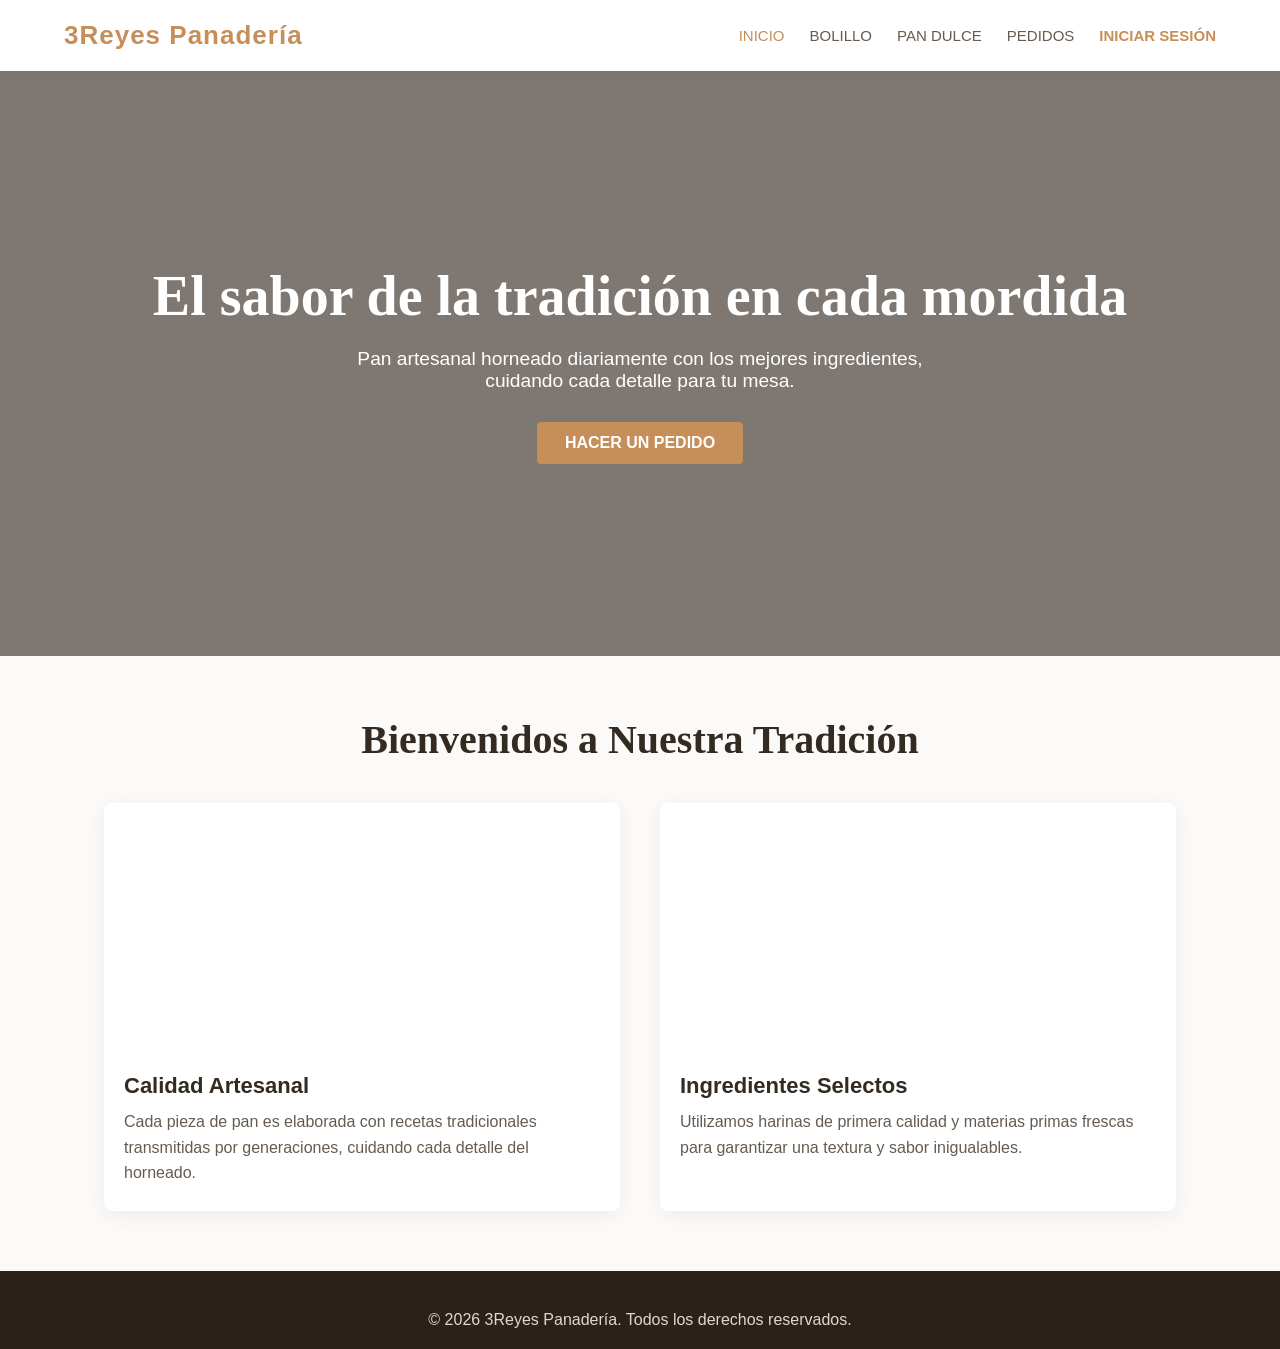
<file: index.html>
<!DOCTYPE html>
<html lang="es">
<head>
    <meta charset="UTF-8">
    <meta name="viewport" content="width=device-width, initial-scale=1.0">
    <title>3Reyes Panadería - Artesanal</title>
    <link rel="stylesheet" href="style.css">
</head>
<body>
    <header class="navbar">
        <div class="logo">3Reyes Panadería</div>
        <nav>
            <ul>
                <li><a href="index.html" class="active">Inicio</a></li>
                <li><a href="bolillo.html">Bolillo</a></li>
                <li><a href="pan-dulce.html">Pan Dulce</a></li>
                <li><a href="pedidos.html">Pedidos</a></li>
                <li><a href="login.html" id="link-cuenta" style="color: #c68e58; font-weight: bold;">Iniciar Sesión</a></li>
            </ul>
        </nav>
    </header>

    <section class="hero" style="background-image: linear-gradient(rgba(42, 33, 24, 0.6), rgba(42, 33, 24, 0.6)), url('https://images.unsplash.com/photo-1509440159596-0249088772ff?q=80&w=1200&auto=format');">
        <div class="hero-content">
            <h1>El sabor de la tradición en cada mordida</h1>
            <p>Pan artesanal horneado diariamente con los mejores ingredientes, cuidando cada detalle para tu mesa.</p>
            <a href="pedidos.html" class="btn">Hacer un pedido</a>
        </div>
    </section>

    <main class="main-content">
        <h2 class="page-title">Bienvenidos a Nuestra Tradición</h2>
        <div class="grid">
            <div class="card">
                <div class="card-img" style="background-image: url('https://tahonajardines.com/wp-content/uploads/Diseno-sin-titulo-3.jpg');"></div>
                <h3>Calidad Artesanal</h3>
                <p>Cada pieza de pan es elaborada con recetas tradicionales transmitidas por generaciones, cuidando cada detalle del horneado.</p>
            </div>
            <div class="card">
                <div class="card-img" style="background-image: url('https://duquesa.com.co/wp-content/uploads/ingredientes-basicos-panaderia.webp');"></div>
                <h3>Ingredientes Selectos</h3>
                <p>Utilizamos harinas de primera calidad y materias primas frescas para garantizar una textura y sabor inigualables.</p>
            </div>
        </div>
    </main>

    <footer>
        <p style="text-align: center;">&copy; 2026 3Reyes Panadería. Todos los derechos reservados.</p>
    </footer>

    <script>
        if(sessionStorage.getItem('logeado') === 'true') {
            document.getElementById('link-cuenta').textContent = "Mi Cuenta (" + sessionStorage.getItem('usuarioActivo') + ")";
            if(sessionStorage.getItem('rol') !== 'cliente') {
                document.getElementById('link-cuenta').href = "panel.html";
            }
        }
    </script>
</body>
</html>
</file>
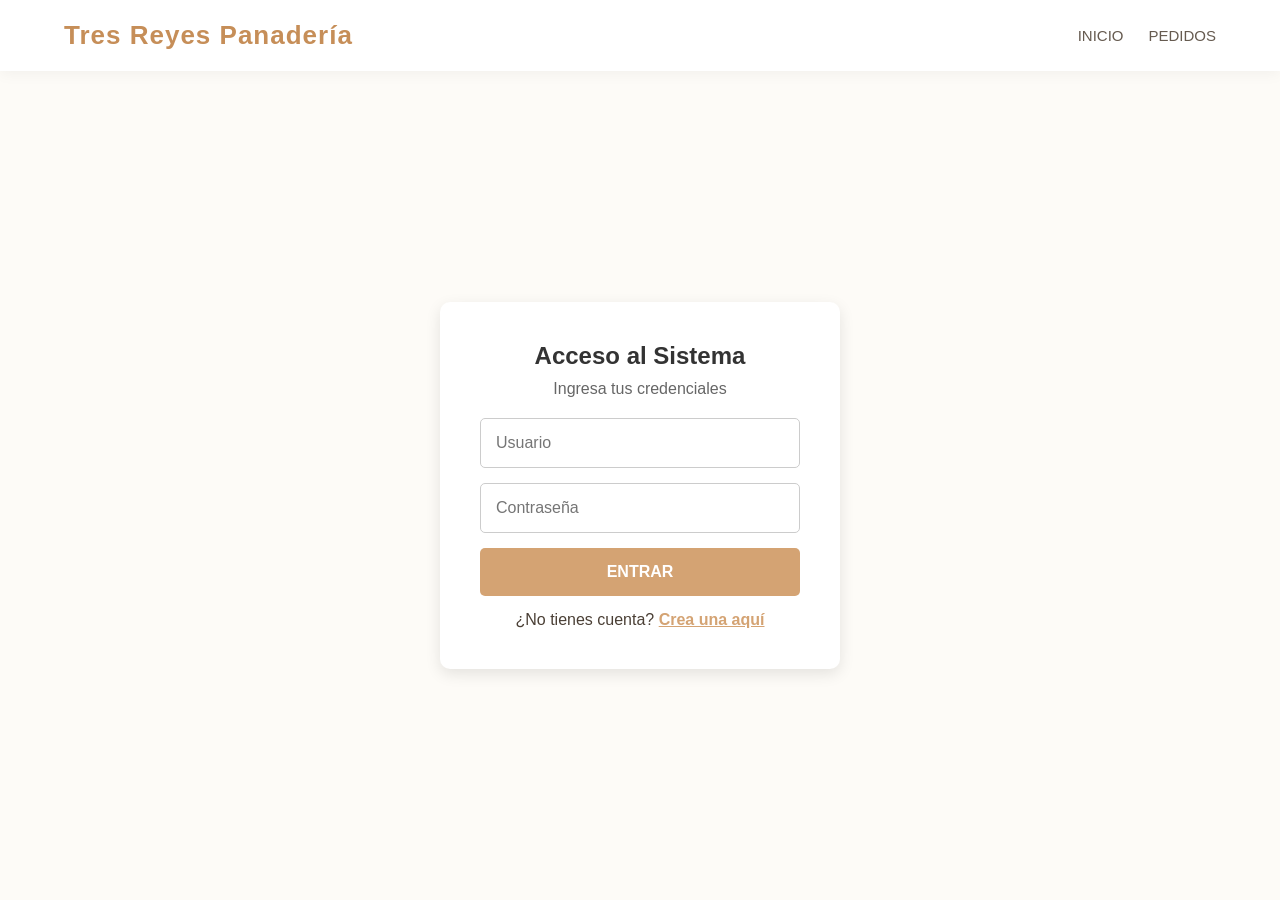
<file: login.html>
<!DOCTYPE html>
<html lang="es">
<head>
    <meta charset="UTF-8">
    <meta name="viewport" content="width=device-width, initial-scale=1.0">
    <title>Iniciar Sesión - Tres Reyes Panadería</title>
    <link rel="stylesheet" href="style.css">
    <style>
        body { display: flex; flex-direction: column; min-height: 100vh; background-color: #fdfbf7; }
        .login-wrapper { display: flex; justify-content: center; align-items: center; flex: 1; padding: 20px; }
        .login-container { max-width: 400px; width: 100%; background: #fff; padding: 40px; border-radius: 10px; box-shadow: 0 5px 15px rgba(0,0,0,0.1); text-align: center; }
        .login-container h2 { margin-bottom: 10px; color: #333; }
        .login-form input { width: 100%; padding: 15px; margin-bottom: 15px; border: 1px solid #ccc; border-radius: 5px; font-size: 16px; box-sizing: border-box; }
        .login-form button { width: 100%; padding: 15px; background-color: #d4a373; color: white; border: none; border-radius: 5px; cursor: pointer; font-size: 16px; font-weight: bold; margin-bottom: 15px; }
        .error-msg, .success-msg { margin-bottom: 15px; display: none; font-size: 14px; font-weight: bold; padding: 10px; border-radius: 5px; }
        .error-msg { background: #f8d7da; color: #721c24; }
        .success-msg { background: #d4edda; color: #155724; }
        .toggle-link { color: #d4a373; cursor: pointer; font-weight: bold; text-decoration: underline; }
    </style>
</head>
<body>
    <header class="navbar">
        <div class="logo">Tres Reyes Panadería</div>
        <nav>
            <ul>
                <li><a href="index.html">Inicio</a></li>
                <li><a href="pedidos.html">Pedidos</a></li>
            </ul>
        </nav>
    </header>

    <div class="login-wrapper">
        <div class="login-container">
            
            <div id="panel-login">
                <h2>Acceso al Sistema</h2>
                <p style="color: #666; margin-bottom: 20px;">Ingresa tus credenciales</p>
                <div id="error-login" class="error-msg">Usuario o contraseña incorrectos</div>
                
                <form id="form-login" class="login-form">
                    <input type="text" id="log-usu" placeholder="Usuario" required>
                    <input type="password" id="log-pas" placeholder="Contraseña" required>
                    <button type="submit">ENTRAR</button>
                    <p>¿No tienes cuenta? <span class="toggle-link" onclick="toggleForms()">Crea una aquí</span></p>
                </form>
            </div>

            <div id="panel-registro" style="display: none;">
                <h2>Nueva Cuenta</h2>
                <p style="color: #666; margin-bottom: 20px;">Regístrate como cliente</p>
                <div id="error-reg" class="error-msg">El usuario ya existe</div>
                <div id="success-reg" class="success-msg">¡Cuenta creada! Ya puedes iniciar sesión.</div>
                
                <form id="form-registro" class="login-form">
                    <input type="text" id="reg-usu" placeholder="Elige un usuario" required>
                    <input type="password" id="reg-pas" placeholder="Crea una contraseña" required>
                    <button type="submit">REGISTRARSE</button>
                    <p>¿Ya tienes cuenta? <span class="toggle-link" onclick="toggleForms()">Inicia sesión</span></p>
                </form>
            </div>

        </div>
    </div>

    <script>
        function toggleForms() {
            let login = document.getElementById('panel-login');
            let reg = document.getElementById('panel-registro');
            if (login.style.display === 'none') {
                login.style.display = 'block';
                reg.style.display = 'none';
            } else {
                login.style.display = 'none';
                reg.style.display = 'block';
            }
        }

        // Registrar cliente
        document.getElementById('form-registro').addEventListener('submit', function(e) {
            e.preventDefault();
            let u = document.getElementById('reg-usu').value.trim();
            let p = document.getElementById('reg-pas').value.trim();
            let db = JSON.parse(localStorage.getItem('usuariosDB')) || [];
            
            if (u.toLowerCase() === 'admin' || u.toLowerCase() === 'repartidor' || db.find(user => user.usuario.toLowerCase() === u.toLowerCase())) {
                document.getElementById('error-reg').style.display = 'block';
                document.getElementById('success-reg').style.display = 'none';
            } else {
                db.push({ usuario: u, password: p, rol: 'cliente' });
                localStorage.setItem('usuariosDB', JSON.stringify(db));
                document.getElementById('error-reg').style.display = 'none';
                document.getElementById('success-reg').style.display = 'block';
                document.getElementById('form-registro').reset();
            }
        });

        // Iniciar Sesión (Blindado)
        document.getElementById('form-login').addEventListener('submit', function(e) {
            e.preventDefault();
            
            // Usamos .trim() para borrar espacios accidentales y .toLowerCase() para ignorar mayúsculas
            let u = document.getElementById('log-usu').value.trim().toLowerCase();
            let p = document.getElementById('log-pas').value.trim();
            
            // Regla infalible para Admin
            if (u === 'admin' && p === '12345') {
                sessionStorage.setItem('logeado', 'true');
                sessionStorage.setItem('rol', 'admin');
                sessionStorage.setItem('usuarioActivo', 'Administrador');
                window.location.href = 'panel.html';
                return;
            }
            
            // Regla infalible para Repartidor
            if (u === 'repartidor' && p === '12345') {
                sessionStorage.setItem('logeado', 'true');
                sessionStorage.setItem('rol', 'repartidor');
                sessionStorage.setItem('usuarioActivo', 'Repartidor');
                window.location.href = 'panel.html';
                return;
            }

            // Búsqueda de clientes normales
            let db = JSON.parse(localStorage.getItem('usuariosDB')) || [];
            let encontrado = db.find(user => user.usuario.toLowerCase() === u && user.password === p);

            if (encontrado) {
                sessionStorage.setItem('logeado', 'true');
                sessionStorage.setItem('rol', encontrado.rol);
                sessionStorage.setItem('usuarioActivo', encontrado.usuario);
                
                if (encontrado.rol === 'admin' || encontrado.rol === 'repartidor') {
                    window.location.href = 'panel.html';
                } else {
                    window.location.href = 'pedidos.html';
                }
            } else {
                document.getElementById('error-login').style.display = 'block';
            }
        });
    </script>
</body>
</html>
</file>
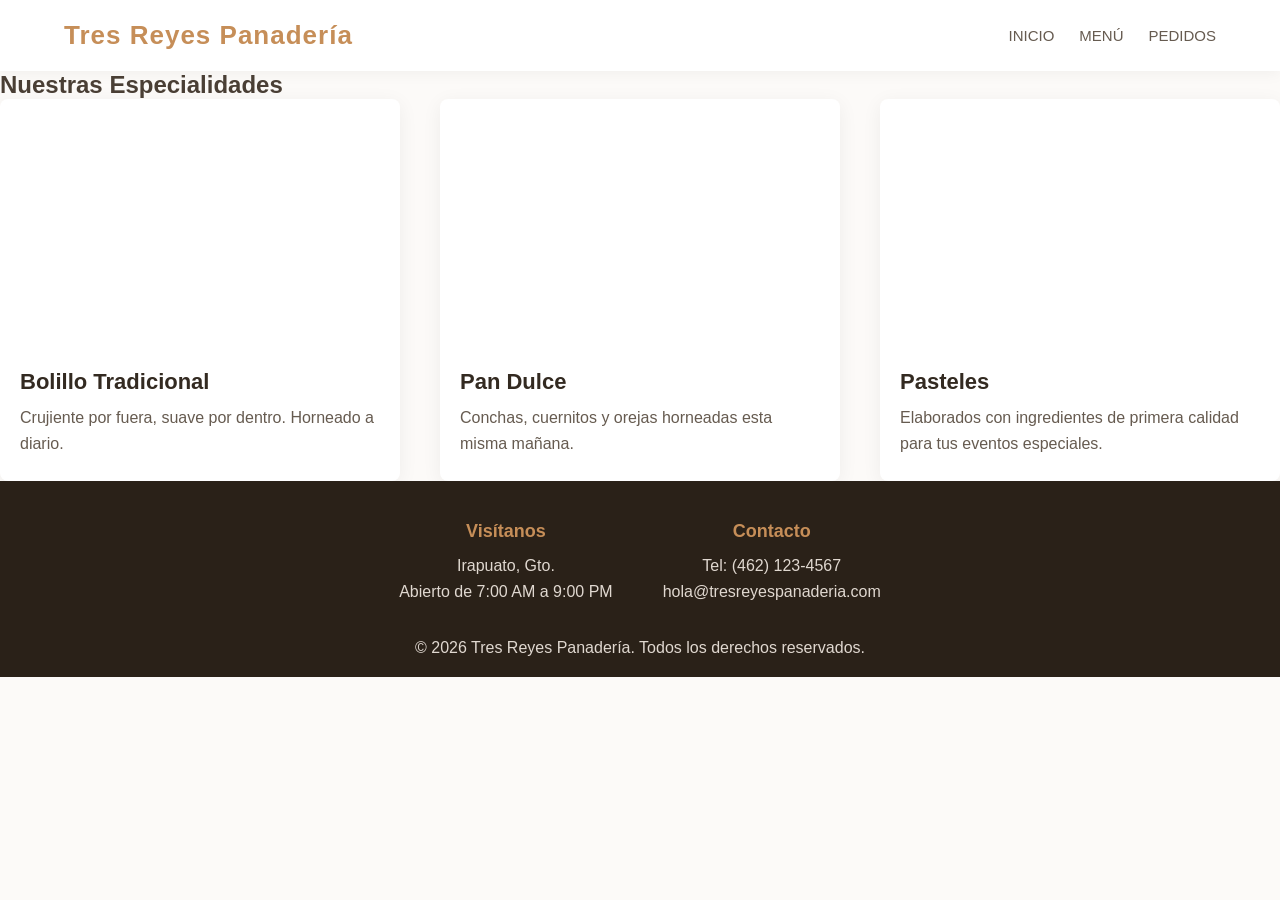
<file: menu.html>
<!DOCTYPE html>
<html lang="es">
<head>
    <meta charset="UTF-8">
    <meta name="viewport" content="width=device-width, initial-scale=1.0">
    <title>Tres Reyes Panadería | Menú</title>
    <link rel="stylesheet" href="style.css">
</head>
<body>
    <header class="navbar">
        <div class="logo">Tres Reyes Panadería</div>
        <nav>
            <ul>
                <li><a href="index.html">Inicio</a></li>
                <li><a href="menu.html">Menú</a></li>
                <li><a href="pedidos.html">Pedidos</a></li>
            </ul>
        </nav>
    </header>

    <section class="menu-section">
        <h2>Nuestras Especialidades</h2>
        <div class="grid">
            <div class="card">
                <div class="card-img" style="background-image: url('https://images.unsplash.com/photo-1509440159596-0249088772ff?w=500&q=80');"></div>
                <h3>Bolillo Tradicional</h3>
                <p>Crujiente por fuera, suave por dentro. Horneado a diario.</p>
            </div>
            <div class="card">
                <div class="card-img" style="background-image: url('https://images.unsplash.com/photo-1558961363-fa8fdf82db35?w=500&q=80');"></div>
                <h3>Pan Dulce</h3>
                <p>Conchas, cuernitos y orejas horneadas esta misma mañana.</p>
            </div>
            <div class="card">
                <div class="card-img" style="background-image: url('https://images.unsplash.com/photo-1621303837174-89787a7d4729?w=500&q=80');"></div>
                <h3>Pasteles</h3>
                <p>Elaborados con ingredientes de primera calidad para tus eventos especiales.</p>
            </div>
        </div>
    </section>

    <footer>
        <div class="footer-content">
            <div class="footer-info">
                <h4>Visítanos</h4>
                <p>Irapuato, Gto.</p>
                <p>Abierto de 7:00 AM a 9:00 PM</p>
            </div>
            <div class="footer-info">
                <h4>Contacto</h4>
                <p>Tel: (462) 123-4567</p>
                <p>hola@tresreyespanaderia.com</p>
            </div>
        </div>
        <div class="footer-bottom">
            <p>&copy; 2026 Tres Reyes Panadería. Todos los derechos reservados.</p>
        </div>
    </footer>
</body>
</html>
</file>
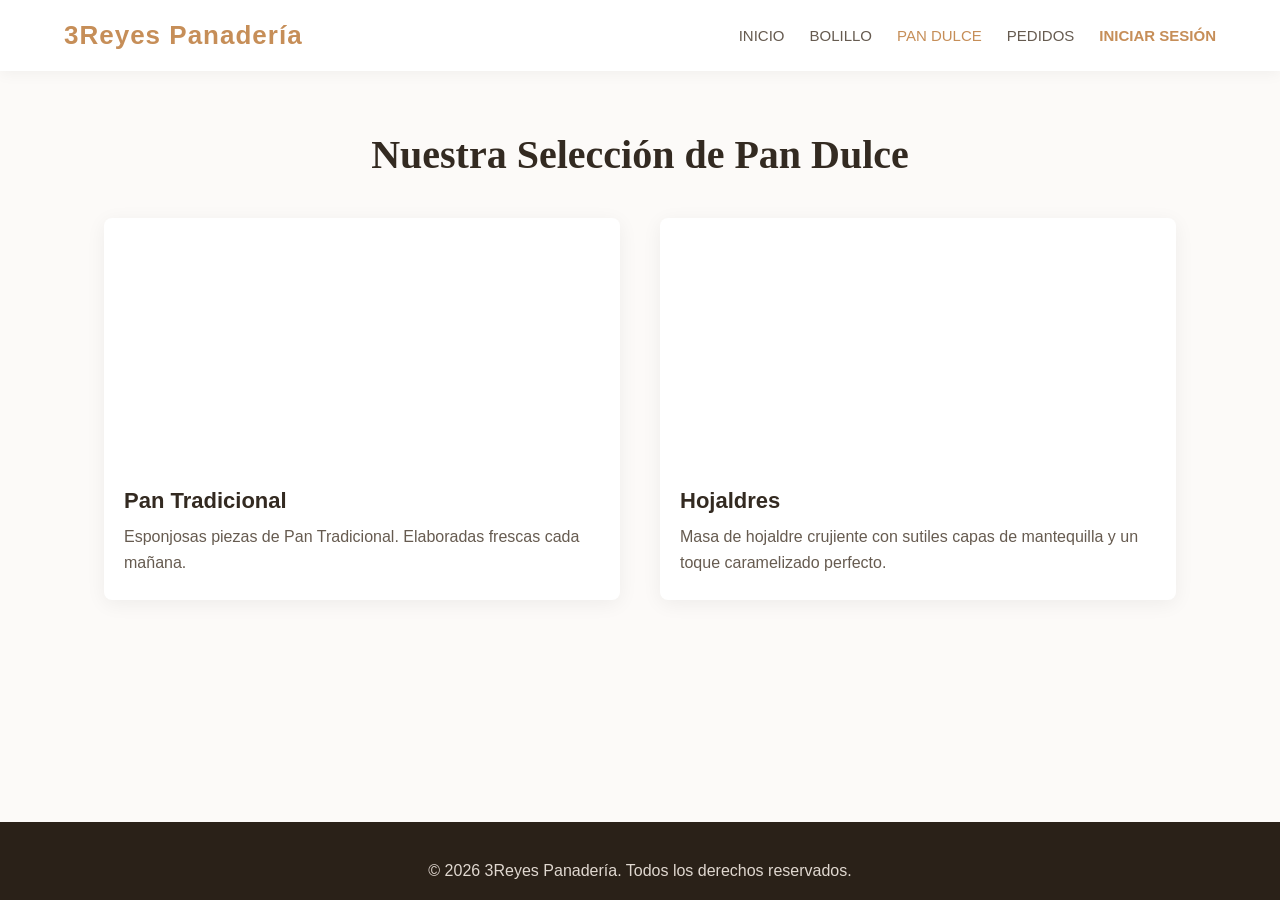
<file: pan-dulce.html>
<!DOCTYPE html>
<html lang="es">
<head>
    <meta charset="UTF-8">
    <meta name="viewport" content="width=device-width, initial-scale=1.0">
    <title>Pan Dulce - 3Reyes Panadería</title>
    <link rel="stylesheet" href="style.css">
</head>
<body>
    <header class="navbar">
        <div class="logo">3Reyes Panadería</div>
        <nav>
            <ul>
                <li><a href="index.html">Inicio</a></li>
                <li><a href="bolillo.html">Bolillo</a></li>
                <li><a href="pan-dulce.html" class="active">Pan Dulce</a></li>
                <li><a href="pedidos.html">Pedidos</a></li>
                <li><a href="login.html" style="color: #c68e58; font-weight: bold;">Iniciar Sesión</a></li>
            </ul>
        </nav>
    </header>

    <main class="main-content">
        <h2 class="page-title">Nuestra Selección de Pan Dulce</h2>
        <div class="grid">
            <div class="card">
                <div class="card-img" style="background-image: url('https://media.istockphoto.com/id/1343097232/es/foto/primer-plano-tradicional-de-pan-dulce-mexicano.jpg?s=612x612&w=0&k=20&c=mbFmygmJZ2DTotGirAETHENQynUC2ErSRdTEDEsOAbU=');"></div>
                <h3>Pan Tradicional</h3>
                <p>Esponjosas piezas de Pan Tradicional. Elaboradas frescas cada mañana.</p>
            </div>
            <div class="card">
                <div class="card-img" style="background-image: url('https://blogs.unitec.mx/hubfs/Imported_Blog_Media/receta-de-pan-danes-origen-secretos-1.jpg');"></div>
                <h3>Hojaldres</h3>
                <p>Masa de hojaldre crujiente con sutiles capas de mantequilla y un toque caramelizado perfecto.</p>
            </div>
        </div>
    </main>

    <footer>
        <p style="text-align: center;">&copy; 2026 3Reyes Panadería. Todos los derechos reservados.</p>
    </footer>
</body>
</html>
</file>
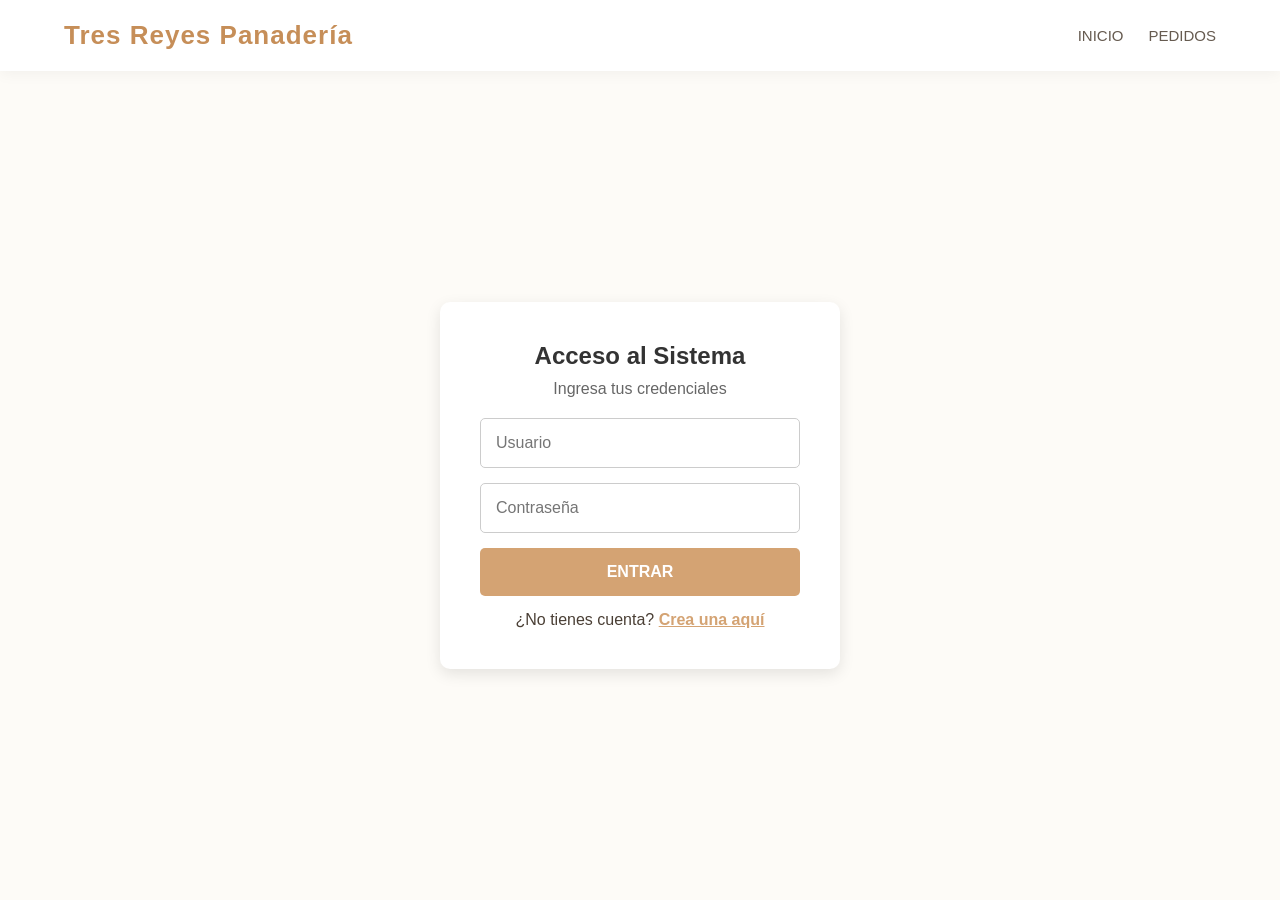
<file: panel.html>
<!DOCTYPE html>
<html lang="es">
<head>
    <meta charset="UTF-8">
    <meta name="viewport" content="width=device-width, initial-scale=1.0">
    <title>Panel de Administración - Tres Reyes Panadería</title>
    <link rel="stylesheet" href="style.css">
    <style>
        .admin-table { width: 100%; border-collapse: collapse; margin-top: 20px; }
        .admin-table th, .admin-table td { padding: 12px; text-align: left; border-bottom: 1px solid #e0d8d0; }
        .admin-table th { background-color: #fdfbf7; color: #d4a373; font-weight: bold; }
        .status-badge { padding: 6px 12px; border-radius: 20px; font-size: 13px; font-weight: bold; display: inline-block; }
        .status-pending { background-color: #fff3cd; color: #856404; }
        .status-verified { background-color: #d1ecf1; color: #0c5460; }
        .status-delivered { background-color: #d4edda; color: #155724; }
        .badge-pago { background: #f8f9fa; border: 1px solid #ccc; padding: 4px 8px; border-radius: 4px; font-size: 13px; font-weight: 500; }
        .action-buttons button { padding: 6px 12px; border: none; border-radius: 4px; cursor: pointer; font-size: 13px; margin-right: 5px; color: white; font-weight: bold; }
        .btn-verify { background-color: #17a2b8; }
        .btn-deliver { background-color: #28a745; }
        .btn-delete { background-color: #dc3545; }
        .btn-rol { background-color: #d4a373; padding: 5px 10px; border: none; color: white; border-radius: 4px; cursor: pointer; font-weight: bold;}
        .seccion-admin { background: white; padding: 25px; border-radius: 10px; box-shadow: 0 4px 10px rgba(0,0,0,0.05); margin-top: 30px; }
    </style>
    <script>
        if(sessionStorage.getItem('logeado') !== 'true' || sessionStorage.getItem('rol') === 'cliente') {
            window.location.href = 'login.html';
        }
    </script>
</head>
<body>
    <header class="navbar">
        <div class="logo" id="titulo-panel">Tres Reyes - Panel</div>
        <nav>
            <ul>
                <li><a href="index.html">Ir a la Tienda</a></li>
                <li><a href="panel.html" class="active">Pedidos</a></li>
                <li><a href="#" id="btn-cerrar-sesion" style="color: #dc3545; font-weight: bold;">Cerrar Sesión</a></li>
            </ul>
        </nav>
    </header>

    <main class="main-content">
        <h2 class="page-title">Pedidos Activos</h2>
        <div style="overflow-x: auto; max-width: 1200px; margin: 0 auto; background: white; padding: 20px; border-radius: 10px; box-shadow: 0 4px 10px rgba(0,0,0,0.05);">
            <table class="admin-table">
                <thead>
                    <tr>
                        <th>Fecha/Hora</th>
                        <th>Cliente</th>
                        <th>Dirección / Google Maps</th>
                        <th>Contacto Ref.</th>
                        <th>Pedido</th>
                        <th>Método de Pago / Validación</th>
                        <th>Estado actual</th>
                        <th>Acciones</th>
                    </tr>
                </thead>
                <tbody id="tabla-cuerpo">
                </tbody>
            </table>
        </div>

        <div id="panel-roles" class="seccion-admin" style="display: none; max-width: 1200px; margin: 40px auto 0;">
            <h3 style="font-size: 22px; color: #333; margin-bottom: 15px;">Gestión de Personal y Roles</h3>
            <table class="admin-table">
                <thead>
                    <tr>
                        <th>Nombre de Usuario</th>
                        <th>Rol Asignado</th>
                        <th>Cambiar Rango</th>
                    </tr>
                </thead>
                <tbody id="tabla-usuarios">
                </tbody>
            </table>
        </div>
    </main>

    <script>
        let rolUsuario = sessionStorage.getItem('rol');
        
        if (rolUsuario === 'repartidor') {
            document.getElementById('titulo-panel').innerText = 'Tres Reyes - Modo Repartidor';
        }

        document.getElementById('btn-cerrar-sesion').addEventListener('click', function() {
            sessionStorage.removeItem('logeado');
            sessionStorage.removeItem('rol');
            sessionStorage.removeItem('usuarioActivo');
            window.location.href = 'index.html';
        });

        function cargarPedidos() {
            let pedidos = JSON.parse(localStorage.getItem('pedidos')) || [];
            let cuerpo = document.getElementById('tabla-cuerpo');
            cuerpo.innerHTML = '';
            
            if (pedidos.length === 0) {
                cuerpo.innerHTML = '<tr><td colspan="8" style="text-align:center; padding:20px; color:#999;">No hay transacciones registradas.</td></tr>';
                return;
            }
            
            pedidos.reverse().forEach(function(pedido) {
                let tr = document.createElement('tr');
                let claseEstado = '';
                if(pedido.estado === 'Pendiente') claseEstado = 'status-pending';
                if(pedido.estado === 'Pago Verificado') claseEstado = 'status-verified';
                if(pedido.estado === 'Entregado') claseEstado = 'status-delivered';

                let botonesAccion = '';
                
                if (rolUsuario === 'admin') {
                    botonesAccion = `
                        <button class="btn-verify" onclick="cambiarEstado(${pedido.id}, 'Pago Verificado')">Verificar Pago</button>
                        <button class="btn-deliver" onclick="cambiarEstado(${pedido.id}, 'Entregado')">Entregado</button>
                        <button class="btn-delete" onclick="eliminarPedido(${pedido.id})">Eliminar</button>
                    `;
                } else if (rolUsuario === 'repartidor') {
                    botonesAccion = `
                        <button class="btn-deliver" onclick="cambiarEstado(${pedido.id}, 'Entregado')">Marcar Entregado</button>
                    `;
                }

                tr.innerHTML = `
                    <td>${pedido.fecha}</td>
                    <td><strong>${pedido.nombre}</strong></td>
                    <td>${pedido.direccion}</td>
                    <td>${pedido.referencia}</td>
                    <td><strong>${pedido.producto}</strong><br><small>${pedido.detalles}</small></td>
                    <td><span class="badge-pago">${pedido.pago}</span></td>
                    <td><span class="status-badge ${claseEstado}">${pedido.estado}</span></td>
                    <td class="action-buttons">${botonesAccion}</td>
                `;
                cuerpo.appendChild(tr);
            });
        }

        function cargarUsuarios() {
            if (rolUsuario !== 'admin') return;
            document.getElementById('panel-roles').style.display = "block";
            
            let usuarios = JSON.parse(localStorage.getItem('usuariosDB')) || [];
            let cuerpo = document.getElementById('tabla-usuarios');
            cuerpo.innerHTML = '';

            usuarios.forEach(function(u) {
                if(u.usuario === 'admin') return; // El administrador principal es fijo
                let tr = document.createElement('tr');
                tr.innerHTML = `
                    <td><strong>${u.usuario}</strong></td>
                    <td><span class="badge-pago" style="color: #d4a373;">${u.rol.toUpperCase()}</span></td>
                    <td>
                        <select id="sel-${u.usuario}" style="padding:5px; border-radius:4px; border:1px solid #ccc;">
                            <option value="cliente" ${u.rol==='cliente'?'selected':''}>Cliente</option>
                            <option value="repartidor" ${u.rol==='repartidor'?'selected':''}>Repartidor</option>
                            <option value="admin" ${u.rol==='admin'?'selected':''}>Administrador</option>
                        </select>
                        <button class="btn-rol" onclick="modificarRol('${u.usuario}')">Guardar</button>
                    </td>
                `;
                cuerpo.appendChild(tr);
            });
        }

        function modificarRol(user) {
            let nuevoRol = document.getElementById('sel-' + user).value;
            let usuarios = JSON.parse(localStorage.getItem('usuariosDB')) || [];
            usuarios = usuarios.map(u => { if(u.usuario === user) u.rol = nuevoRol; return u; });
            localStorage.setItem('usuariosDB', JSON.stringify(usuarios));
            alert('El rol de ' + user + ' ha sido cambiado a ' + nuevoRol);
            cargarUsuarios();
        }

        function cambiarEstado(id, nuevoEstado) {
            let pedidos = JSON.parse(localStorage.getItem('pedidos')) || [];
            pedidos = pedidos.map(function(pedido) {
                if (pedido.id === id) { pedido.estado = nuevoEstado; }
                return pedido;
            });
            localStorage.setItem('pedidos', JSON.stringify(pedidos));
            cargarPedidos();
        }

        function eliminarPedido(id) {
            if(confirm('¿Seguro que deseas eliminar este registro?')) {
                let pedidos = JSON.parse(localStorage.getItem('pedidos')) || [];
                pedidos = pedidos.filter(p => p.id !== id);
                localStorage.setItem('pedidos', JSON.stringify(pedidos));
                cargarPedidos();
            }
        }

        window.onload = function() {
            cargarPedidos();
            cargarUsuarios();
        };
        setInterval(cargarPedidos, 5000);
    </script>
</body>
</html>
</file>
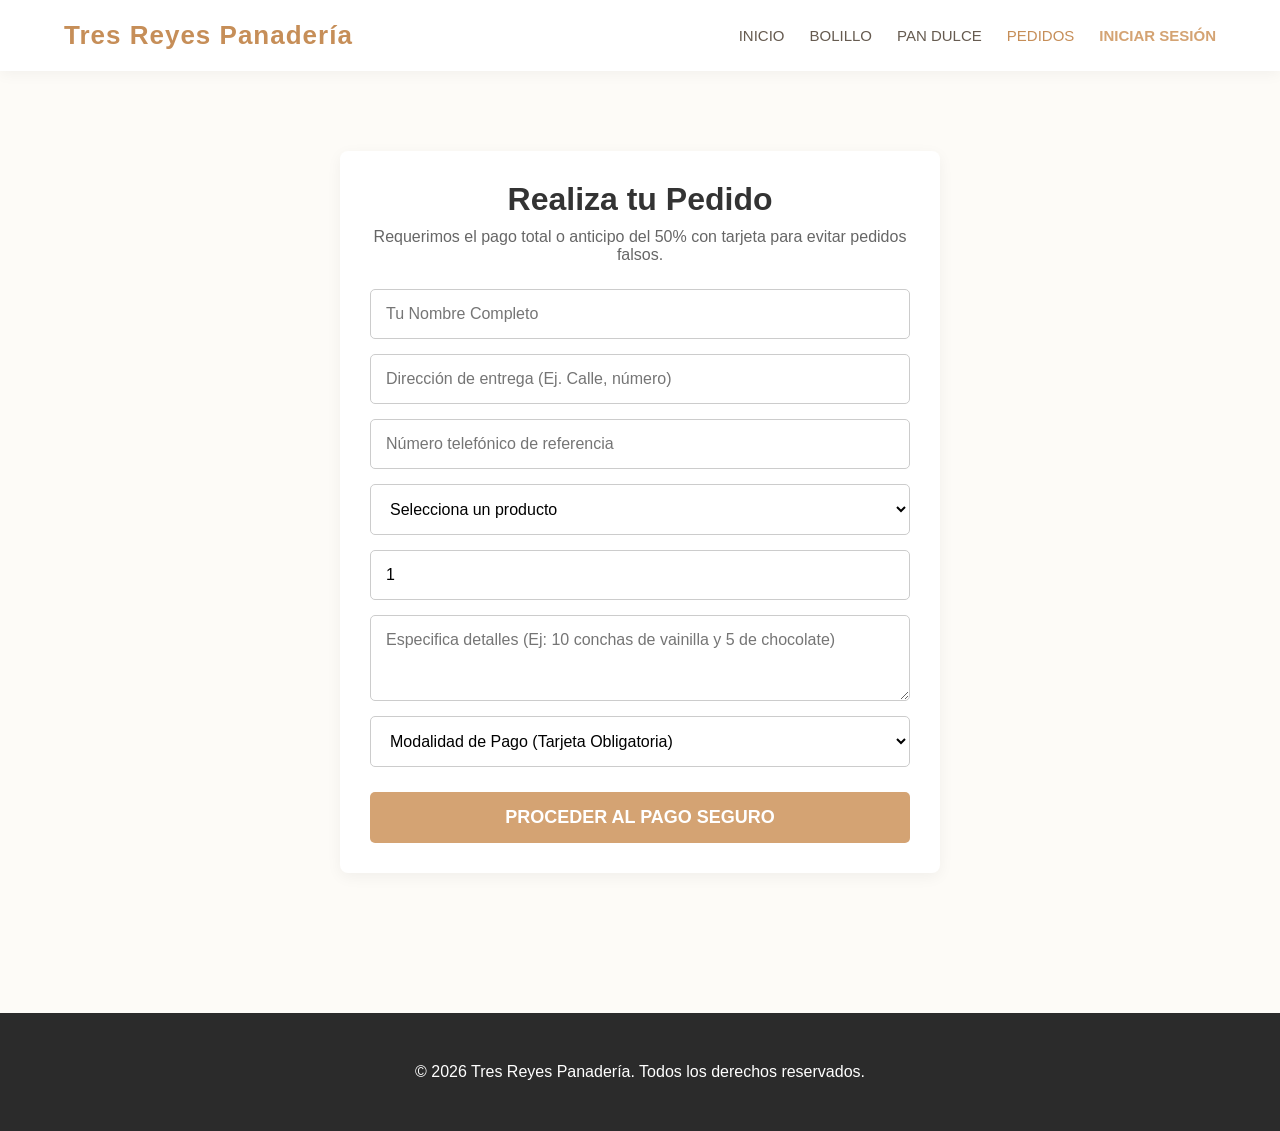
<file: pedidos.html>
<!DOCTYPE html>
<html lang="es">
<head>
    <meta charset="UTF-8">
    <meta name="viewport" content="width=device-width, initial-scale=1.0">
    <title>Realizar Pedido - Tres Reyes Panadería</title>
    <link rel="stylesheet" href="style.css">
    <style>
        .contenedor-seguro {
            max-width: 600px;
            margin: 40px auto;
            padding: 30px;
            background: #fff;
            border-radius: 8px;
            box-shadow: 0 4px 15px rgba(0,0,0,0.05);
            text-align: left;
        }
        .formulario-columna {
            display: flex;
            flex-direction: column;
            gap: 15px;
            width: 100%;
        }
        .formulario-columna input, 
        .formulario-columna select, 
        .formulario-columna textarea {
            width: 100%;
            padding: 15px;
            border: 1px solid #ccc;
            border-radius: 5px;
            font-size: 16px;
            box-sizing: border-box;
            font-family: inherit;
        }
        .formulario-columna input:focus, 
        .formulario-columna select:focus, 
        .formulario-columna textarea:focus {
            outline: none;
            border-color: #d4a373;
        }
        .caja-cobro {
            display: none; 
            background-color: #fdfbf7; 
            border: 2px dashed #d4a373; 
            padding: 20px; 
            border-radius: 5px; 
            margin-bottom: 15px;
        }
        .btn-pagar {
            width: 100%; 
            padding: 15px; 
            background-color: #d4a373; 
            color: white; 
            border: none; 
            border-radius: 5px; 
            cursor: pointer; 
            font-size: 18px; 
            font-weight: bold; 
            margin-top: 10px;
        }
    </style>
</head>
<body style="background-color: #fdfbf7;">
    <header class="navbar">
        <div class="logo">Tres Reyes Panadería</div>
        <nav>
            <ul>
                <li><a href="index.html">Inicio</a></li>
                <li><a href="bolillo.html">Bolillo</a></li>
                <li><a href="pan-dulce.html">Pan Dulce</a></li>
                <li><a href="pedidos.html" class="active">Pedidos</a></li>
                <li><a href="login.html" id="nav-login" style="color: #d4a373; font-weight: bold;">Iniciar Sesión</a></li>
            </ul>
        </nav>
    </header>

    <main class="main-content" style="text-align: center; padding-top: 40px;">
        <div class="contenedor-seguro">
            <h2 style="font-size: 32px; color: #333; margin-bottom: 10px; text-align: center;">Realiza tu Pedido</h2>
            <p style="color: #666; margin-bottom: 25px; text-align: center; font-size: 16px;">Requerimos el pago total o anticipo del 50% con tarjeta para evitar pedidos falsos.</p>
            
            <div id="mensaje-exito" style="display: none; background-color: #d4edda; color: #155724; padding: 15px; border-radius: 5px; margin-bottom: 20px; font-weight: bold; text-align: center;">
                ¡Pago con tarjeta procesado con éxito! Tu orden ha sido registrada.
            </div>

            <form id="form-pedido" class="formulario-columna">
                <input type="text" id="nombre" placeholder="Tu Nombre Completo" required>
                <input type="text" id="direccion" placeholder="Dirección de entrega (Ej. Calle, número)" required>
                <input type="tel" id="referencia" placeholder="Número telefónico de referencia" required>
                
                <select id="producto" required onchange="calcularPrecios()" style="background-color: white;">
                    <option value="" disabled selected>Selecciona un producto</option>
                    <option value="5">Bolillo Tradicional / Teleras ($5.00 c/u)</option>
                    <option value="15">Pan Dulce Variado ($15.00 c/u)</option>
                    <option value="150">Surtido Combinado Familiar ($150.00)</option>
                </select>

                <input type="number" id="cantidad" placeholder="Cantidad de piezas/paquetes" min="1" value="1" required onchange="calcularPrecios()">
                
                <textarea id="detalles" placeholder="Especifica detalles (Ej: 10 conchas de vainilla y 5 de chocolate)" rows="3" required style="resize: vertical;"></textarea>
                
                <select id="modalidad-pago" required onchange="calcularPrecios()" style="background-color: white;">
                    <option value="" disabled selected>Modalidad de Pago (Tarjeta Obligatoria)</option>
                    <option value="100">Pago Total del Pedido (100% con Tarjeta)</option>
                    <option value="50">Anticipo de Seguridad (50% con Tarjeta / 50% al Recibir)</option>
                </select>

                <div id="caja-cobro" class="caja-cobro">
                    <div style="margin-bottom: 5px; font-size: 16px; color:#333;">Total de la Orden: $<span id="txt-total">0.00</span> MXN</div>
                    <div id="txt-nota-entrega" style="font-size: 14px; color: #666; font-style: italic; margin-bottom: 10px;"></div>
                    <div style="font-size: 16px; color:#333;">Monto a cobrar en tarjeta hoy:<br><strong style="color: #d4a373; font-size: 24px;">$<span id="txt-cargar">0.00</span> MXN</strong></div>
                </div>
                
                <button type="submit" class="btn-pagar">PROCEDER AL PAGO SEGURO</button>
            </form>
        </div>
    </main>

    <footer style="background-color: #2b2b2b; color: #fff; padding: 50px; text-align: center; margin-top: 40px;">
        <p>&copy; 2026 Tres Reyes Panadería. Todos los derechos reservados.</p>
    </footer>

    <script>
        let usuarioActivo = sessionStorage.getItem('usuarioActivo');
        if (sessionStorage.getItem('logeado') === 'true') {
            document.getElementById('nav-login').innerText = "Mi Cuenta (" + usuarioActivo + ")";
            if (sessionStorage.getItem('rol') !== 'cliente') {
                document.getElementById('nav-login').href = "panel.html";
            }
        }

        function calcularPrecios() {
            let precioUnidad = parseFloat(document.getElementById('producto').value);
            let cantidad = parseInt(document.getElementById('cantidad').value) || 1;
            let modalidad = document.getElementById('modalidad-pago').value;
            
            if (!isNaN(precioUnidad) && modalidad) {
                let total = precioUnidad * cantidad;
                let cargar = total;
                let nota = "Liquidado por completo de manera digital.";

                if (modalidad === "50") {
                    cargar = total / 2;
                    nota = "Deberás pagar los restantes $" + cargar.toFixed(2) + " MXN en efectivo al recibir tu pan.";
                }

                document.getElementById('caja-cobro').style.display = "block";
                document.getElementById('txt-total').innerText = total.toFixed(2);
                document.getElementById('txt-cargar').innerText = cargar.toFixed(2);
                document.getElementById('txt-nota-entrega').innerText = nota;
            }
        }

        document.getElementById('form-pedido').addEventListener('submit', function(e) {
            e.preventDefault();
            let selectProd = document.getElementById('producto');
            let productoTexto = selectProd.options[selectProd.selectedIndex].text.split(' ($')[0];
            let cantidad = document.getElementById('cantidad').value;
            let modPago = document.getElementById('modalidad-pago').value === "100" ? "Tarjeta (100% Pagado)" : "Tarjeta (50% Anticipo)";

            let nuevoPedido = {
                id: Date.now(),
                fecha: new Date().toLocaleString(),
                nombre: document.getElementById('nombre').value,
                direccion: document.getElementById('direccion').value,
                referencia: document.getElementById('referencia').value,
                producto: cantidad + "x " + productoTexto,
                detalles: document.getElementById('detalles').value,
                pago: modPago,
                estado: 'Pago Verificado'
            };
            
            let listaPedidos = JSON.parse(localStorage.getItem('pedidos')) || [];
            listaPedidos.push(nuevoPedido);
            localStorage.setItem('pedidos', JSON.stringify(listaPedidos));
            
            document.getElementById('form-pedido').reset();
            document.getElementById('caja-cobro').style.display = "none";
            document.getElementById('mensaje-exito').style.display = 'block';
            setTimeout(() => { document.getElementById('mensaje-exito').style.display = 'none'; }, 5000);
        });
    </script>
</body>
</html>
</file>
<file: style.css>
* {
    margin: 0;
    padding: 0;
    box-sizing: border-box;
    font-family: 'Helvetica Neue', Helvetica, Arial, sans-serif;
}

body {
    background-color: #fcfaf8; /* Color crema muy claro y elegante */
    color: #4a3f35;
    display: flex;
    flex-direction: column;
    min-height: 100vh;
}

/* --- Navegación --- */
.navbar {
    display: flex;
    justify-content: space-between;
    align-items: center;
    padding: 20px 5%;
    background-color: #ffffff;
    box-shadow: 0 2px 15px rgba(0,0,0,0.05);
    position: sticky;
    top: 0;
    z-index: 100;
}

.logo {
    font-size: 26px;
    font-weight: 700;
    color: #c68e58; /* Tono caramelo/pan horneado */
    letter-spacing: 1px;
}

nav ul {
    list-style: none;
    display: flex;
    gap: 25px;
}

nav a {
    text-decoration: none;
    color: #665b50;
    font-weight: 500;
    font-size: 15px;
    text-transform: uppercase;
    transition: color 0.3s ease;
}

nav a:hover, nav a.active {
    color: #c68e58;
}

/* --- Botones --- */
.btn {
    display: inline-block;
    padding: 12px 28px;
    background-color: #c68e58;
    color: #fff;
    text-decoration: none;
    border-radius: 4px;
    font-weight: bold;
    text-transform: uppercase;
    transition: background-color 0.3s;
    border: none;
    cursor: pointer;
}

.btn:hover {
    background-color: #a87645;
}

/* --- Hero Section --- */
.hero {
    height: 65vh;
    background: linear-gradient(rgba(42, 33, 24, 0.6), rgba(42, 33, 24, 0.6)), url('https://images.unsplash.com/photo-1509440159596-0249088772ff?w=1200&q=80') center/cover;
    display: flex;
    justify-content: center;
    align-items: center;
    text-align: center;
    color: #fff;
    padding: 0 20px;
}

.hero h1 {
    font-size: 3.5rem;
    margin-bottom: 20px;
    font-family: 'Georgia', serif;
}

.hero p {
    font-size: 1.2rem;
    margin-bottom: 30px;
    max-width: 600px;
    margin-left: auto;
    margin-right: auto;
}

/* --- Contenido Principal --- */
.main-content {
    flex: 1;
    padding: 60px 5%;
    max-width: 1200px;
    margin: 0 auto;
    width: 100%;
}

.page-title {
    text-align: center;
    margin-bottom: 40px;
    font-size: 2.5rem;
    color: #332a21;
    font-family: 'Georgia', serif;
}

/* --- Grid y Tarjetas (Acomodo de Imágenes) --- */
.grid {
    display: grid;
    grid-template-columns: repeat(auto-fit, minmax(300px, 1fr));
    gap: 40px;
}

.card {
    background: #fff;
    border-radius: 8px;
    overflow: hidden;
    box-shadow: 0 4px 20px rgba(0,0,0,0.06);
    transition: transform 0.3s ease;
}

.card:hover {
    transform: translateY(-5px);
}

.card-img {
    height: 250px;
    width: 100%;
    background-size: cover;
    background-position: center;
    background-repeat: no-repeat;
}

.card h3 {
    padding: 20px 20px 10px;
    font-size: 22px;
    color: #332a21;
}

.card p {
    padding: 0 20px 25px;
    color: #665b50;
    line-height: 1.6;
}

/* --- Formularios (Pedidos y Login) --- */
.form-container {
    max-width: 500px;
    margin: 0 auto;
    background: #fff;
    padding: 40px;
    border-radius: 8px;
    box-shadow: 0 4px 20px rgba(0,0,0,0.06);
}

.form-group {
    margin-bottom: 20px;
}

.form-group input, 
.form-group select, 
.form-group textarea {
    width: 100%;
    padding: 15px;
    border: 1px solid #e0d8d0;
    border-radius: 4px;
    font-size: 16px;
    background-color: #fcfaf8;
    color: #4a3f35;
}

.form-group input:focus, 
.form-group select:focus, 
.form-group textarea:focus {
    outline: none;
    border-color: #c68e58;
    background-color: #fff;
}

/* --- Footer --- */
footer {
    background-color: #2a2118;
    color: #e0d8d0;
    padding: 40px 5% 20px;
    text-align: center;
}

.footer-content {
    display: flex;
    justify-content: center;
    gap: 50px;
    margin-bottom: 30px;
    flex-wrap: wrap;
}

.footer-info h4 {
    color: #c68e58;
    margin-bottom: 15px;
    font-size: 18px;
}

.footer-info p {
    margin-bottom: 8px;
}
/* --- ADAPTACIÓN PARA CELULARES (MÓVIL) --- */
@media (max-width: 768px) {
    .navbar {
        flex-direction: column;
        padding: 15px;
        text-align: center;
    }
    nav ul {
        flex-wrap: wrap;
        justify-content: center;
        margin-top: 15px;
        gap: 15px;
    }
    .hero-content h1 {
        font-size: 32px;
    }
    .grid {
        grid-template-columns: 1fr; /* Una sola columna en celulares */
    }
    .main-content {
        padding: 30px 15px;
    }
    .contenedor-seguro {
        padding: 20px 15px;
        margin: 20px auto;
    }
    .footer-content {
        flex-direction: column;
        text-align: center;
    }
}
</file>
